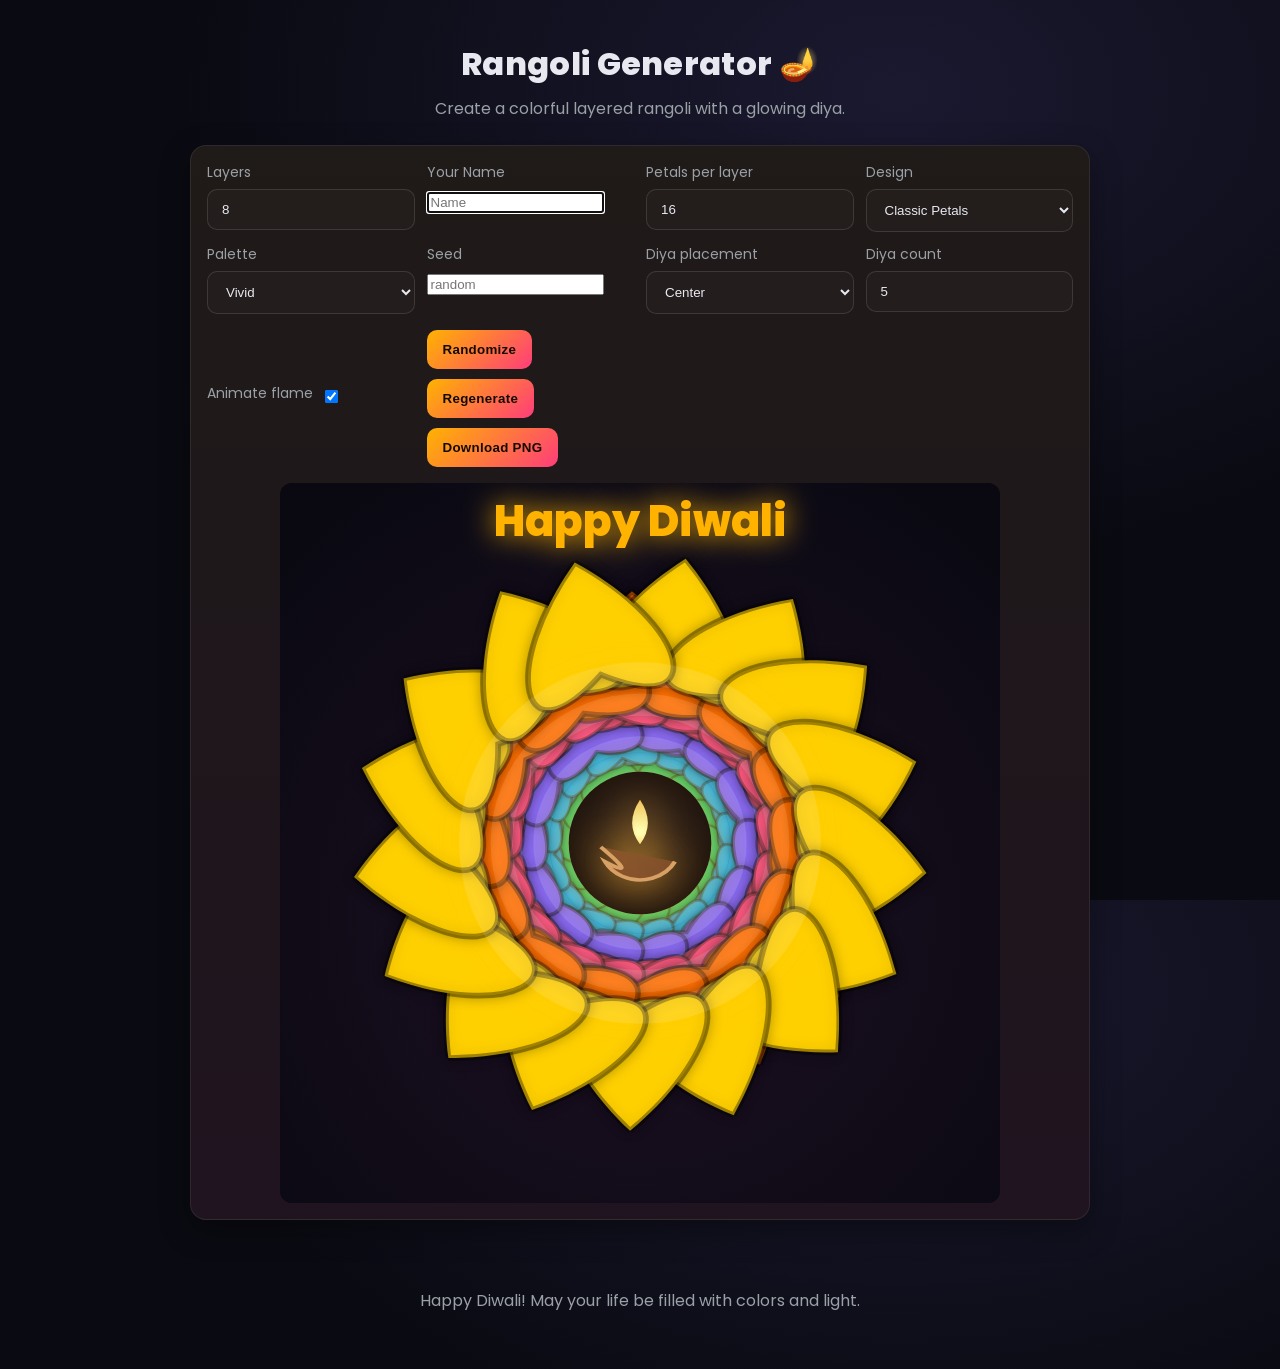
<file: index.html>
<!DOCTYPE html>
<html lang="en">
<head>
  <meta charset="UTF-8" />
  <meta name="viewport" content="width=device-width, initial-scale=1" />
  <title>Rangoli Generator 🪔</title>
  <link rel="preconnect" href="https://fonts.googleapis.com" />
  <link rel="preconnect" href="https://fonts.gstatic.com" crossorigin />
  <link href="https://fonts.googleapis.com/css2?family=Poppins:wght@300;400;600;800&display=swap" rel="stylesheet" />
  <style>
    :root {
      --bg: #0a0a12;
      --card: #11111a;
      --text: #e8e8f0;
      --muted: #9aa0a6;
      --accent: #ffb300;
      --accent-2: #ff3d7a;
    }

    * { box-sizing: border-box; }
    html, body { height: 100%; }
    body {
      margin: 0;
      font-family: 'Poppins', system-ui, -apple-system, Segoe UI, Roboto, Arial, sans-serif;
      color: var(--text);
      background: radial-gradient(1200px 800px at 70% 10%, #1a1930 0%, var(--bg) 60%);
      overflow-x: hidden;
    }

    .app { position: relative; z-index: 1; }

    .header {
      padding: 24px 16px 8px;
      text-align: center;
    }
    .header h1 {
      margin: 16px 0 8px;
      font-weight: 800;
      letter-spacing: 0.3px;
    }
    .header p {
      margin: 0;
      color: var(--muted);
    }

    .card {
      max-width: 900px;
      margin: 16px auto 40px;
      background: linear-gradient(180deg, rgba(255,179,0,0.06), rgba(255,61,122,0.06)) , var(--card);
      border: 1px solid rgba(255,255,255,0.08);
      border-radius: 16px;
      padding: 16px;
      box-shadow: 0 10px 30px rgba(0,0,0,0.35);
    }

    .form {
      display: grid;
      grid-template-columns: repeat(4, minmax(140px, 1fr));
      gap: 12px;
    }

    .field label { display: block; font-size: 14px; color: var(--muted); margin-bottom: 6px; }
    .field input[type="number"],
    .field select {
      width: 100%;
      padding: 12px 14px;
      border-radius: 10px;
      border: 1px solid rgba(255,255,255,0.12);
      background: rgba(255,255,255,0.02);
      color: var(--text);
    }
    .field-inline { display: flex; align-items: center; gap: 8px; }

    .actions { display: flex; gap: 10px; flex-wrap: wrap; margin-top: 4px; }
    .actions button {
      appearance: none;
      border: 0;
      padding: 12px 16px;
      border-radius: 10px;
      background: linear-gradient(135deg, var(--accent), var(--accent-2));
      color: #130b00;
      font-weight: 700;
      letter-spacing: 0.3px;
      cursor: pointer;
    }
    .actions button[disabled] { opacity: 0.6; cursor: not-allowed; }

    .canvas-wrap {
      margin-top: 16px;
      width: 100%;
      max-width: 720px;
      margin-left: auto;
      margin-right: auto;
      overflow: hidden;
      border-radius: 12px;
      background: rgba(0,0,0,0.25);
    }

    #canvas { display: block; width: 100%; height: auto; background: radial-gradient(800px 800px at 50% 60%, #221b2b 0%, #100b14 70%); }

    .footer { text-align: center; color: var(--muted); padding: 12px 16px 40px; }

    @media (max-width: 900px) {
      .form { grid-template-columns: 1fr 1fr; }
    }

    @media (max-width: 480px) {
      .form { grid-template-columns: 1fr; }
      .canvas-wrap { max-width: 420px; }
    }
  </style>
</head>
<body>
  <main class="app">
    <header class="header" role="banner">
      <h1>Rangoli Generator 🪔</h1>
      <p>Create a colorful layered rangoli with a glowing diya.</p>
    </header>

    <section class="card" aria-label="Rangoli Controls">
      <form id="controls" class="form" autocomplete="off">
        <div class="field">
          <label for="layers">Layers</label>
          <input id="layers" type="number" min="3" max="12" value="8" />
        </div>
        <div class="field">
          <label for="nameInput">Your Name</label>
          <input id="nameInput" name="name" type="text" placeholder="Name" required />
        </div>
        <div class="field">
          <label for="petals">Petals per layer</label>
          <input id="petals" type="number" min="6" max="24" value="16" />
        </div>
        <div class="field">
          <label for="design">Design</label>
          <select id="design">
            <option value="classic" selected>Classic Petals</option>
            <option value="starburst">Starburst</option>
            <option value="geometric">Geometric Diamonds</option>
            <option value="lotus">Lotus Bloom</option>
          </select>
        </div>
        <div class="field">
          <label for="palette">Palette</label>
          <select id="palette">
            <option value="vivid" selected>Vivid</option>
            <option value="warm">Warm</option>
            <option value="cool">Cool</option>
            <option value="pastel">Pastel</option>
          </select>
        </div>
        <div class="field">
          <label for="seed">Seed</label>
          <input id="seed" type="text" placeholder="random" />
        </div>
        <div class="field">
          <label for="diyaPlacement">Diya placement</label>
          <select id="diyaPlacement">
            <option value="center" selected>Center</option>
            <option value="ring">Around Ring</option>
            <option value="corners">Corners</option>
            <option value="none">None</option>
          </select>
        </div>
        <div class="field">
          <label for="diyaCount">Diya count</label>
          <input id="diyaCount" type="number" min="1" max="24" value="5" />
        </div>
        <div class="field field-inline">
          <label for="animate">Animate flame</label>
          <input id="animate" type="checkbox" checked />
        </div>
        <div class="actions">
          <button type="button" id="randomizeBtn">Randomize</button>
          <button type="button" id="renderBtn">Regenerate</button>
          <button type="button" id="downloadBtn">Download PNG</button>
        </div>
      </form>

      <div class="canvas-wrap">
        <canvas id="canvas" width="900" height="900" aria-label="Rangoli canvas"></canvas>
      </div>
    </section>

    <footer class="footer" role="contentinfo">
      <p>Happy Diwali! May your life be filled with colors and light.</p>
    </footer>
  </main>

  <script>
    // Rangoli Generator – Canvas drawing with animated diya
    const canvas = document.getElementById('canvas');
    const ctx = canvas.getContext('2d');
    const dpr = Math.max(1, Math.min(2, window.devicePixelRatio || 1));

    // Controls
    const layersInput = document.getElementById('layers');
    const petalsInput = document.getElementById('petals');
    const paletteSelect = document.getElementById('palette');
    const designSelect = document.getElementById('design');
    const seedInput = document.getElementById('seed');
    const diyaPlacementSelect = document.getElementById('diyaPlacement');
    const diyaCountInput = document.getElementById('diyaCount');
    const nameInput = document.getElementById('nameInput');
    const animateCheckbox = document.getElementById('animate');
    const randomizeBtn = document.getElementById('randomizeBtn');
    const renderBtn = document.getElementById('renderBtn');
    const downloadBtn = document.getElementById('downloadBtn');

    // Resize for crispness
    function resizeCanvas() {
      const wrap = canvas.parentElement;
      const size = Math.floor(Math.min(wrap.clientWidth || 900, 900));
      canvas.width = Math.floor(size * dpr);
      canvas.height = Math.floor(size * dpr);
      canvas.style.width = size + 'px';
      canvas.style.height = size + 'px';
      ctx.setTransform(dpr, 0, 0, dpr, 0, 0);
    }
    resizeCanvas();
    window.addEventListener('resize', () => { resizeCanvas(); draw(); });

    // Palettes
    const PALETTES = {
      vivid: ['#ff6b00','#ffd000','#00d084','#00b0ff','#7b61ff','#ff3d7a'],
      warm: ['#ff7b54','#ffb26b','#ffd56b','#939b62','#5d3a00','#e36414'],
      cool: ['#00bcd4','#26c6da','#29b6f6','#7e57c2','#26a69a','#66bb6a'],
      pastel: ['#ffd1dc','#ffe4a7','#c2f0fc','#d0e6a5','#f7b2ad','#c4b7f2']
    };

    // Utilities
    function pick(arr, i) { return arr[i % arr.length]; }
    function seededRandom(seed) {
      // xorshift32
      let x = 0;
      if (typeof seed === 'number') x = seed|0; else {
        const s = String(seed || 'rng');
        for (let i = 0; i < s.length; i++) x = ((x << 5) - x + s.charCodeAt(i)) | 0;
      }
      if (x === 0) x = 123456789;
      return function() { x ^= x << 13; x ^= x >>> 17; x ^= x << 5; return ((x>>>0) / 0xFFFFFFFF); };
    }
    function hsla(h,s,l,a) { return `hsla(${h},${s}%,${l}%,${a})`; }

    // Petal path (rounded tear shape)
    function petalPath(rInner, rOuter, widthFactor) {
      const path = new Path2D();
      const w = (rOuter - rInner) * widthFactor;
      path.moveTo(0, -rOuter);
      path.bezierCurveTo(w, -rOuter * 0.7, w, -rInner * 0.6, 0, -rInner);
      path.bezierCurveTo(-w, -rInner * 0.6, -w, -rOuter * 0.7, 0, -rOuter);
      return path;
    }

    // Draw one ring of petals
    function drawPetalRing(cx, cy, rInner, rOuter, count, color, strokeColor, rng, rotateOffset=0, jitter=0) {
      ctx.save();
      ctx.translate(cx, cy);
      const path = petalPath(rInner, rOuter, 0.85);
      const step = (Math.PI * 2) / count;
      for (let i = 0; i < count; i++) {
        ctx.save();
        const off = (rng ? (rng()-0.5) * jitter : 0);
        ctx.rotate(i * step + rotateOffset + off);
        ctx.fillStyle = color;
        ctx.strokeStyle = strokeColor;
        ctx.lineWidth = Math.max(1, (rOuter - rInner) * 0.05);
        ctx.shadowColor = 'rgba(0,0,0,0.35)';
        ctx.shadowBlur = (rOuter - rInner) * 0.12;
        ctx.fill(path);
        ctx.stroke(path);
        ctx.restore();
      }
      ctx.restore();
    }

    // Center plate and diya
    function drawDiya(cx, cy, baseR, t) {
      // Plate
      const rg = ctx.createRadialGradient(cx, cy, baseR*0.2, cx, cy, baseR*1.05);
      rg.addColorStop(0, '#3b2a1d');
      rg.addColorStop(1, '#20140d');
      ctx.fillStyle = rg;
      ctx.beginPath();
      ctx.arc(cx, cy, baseR, 0, Math.PI * 2);
      ctx.fill();

      // Bowl
      ctx.save();
      ctx.translate(cx, cy + baseR*0.05);
      ctx.scale(1, 0.85);
      ctx.fillStyle = '#7a4a2b';
      ctx.strokeStyle = '#d9a066';
      ctx.lineWidth = baseR * 0.06;
      ctx.beginPath();
      ctx.arc(0, 0, baseR*0.55, Math.PI*0.15, Math.PI*0.85);
      ctx.quadraticCurveTo(0, baseR*0.55, -baseR*0.55, Math.PI*0.15);
      ctx.fill();
      ctx.stroke();
      ctx.restore();

      // Flame
      const flicker = animateCheckbox.checked ? (Math.sin(t*7)+Math.sin(t*5+1.7))*0.02 : 0;
      const fh = baseR * (0.85 + flicker);
      const fw = baseR * 0.22;
      const fx = cx;
      const fy = cy - baseR*0.15;
      const flame = new Path2D();
      flame.moveTo(fx, fy - fh*0.55);
      flame.quadraticCurveTo(fx + fw, fy - fh*0.15, fx, fy + fh*0.2);
      flame.quadraticCurveTo(fx - fw, fy - fh*0.15, fx, fy - fh*0.55);
      const g = ctx.createRadialGradient(fx, fy, 2, fx, fy - fh*0.25, fh);
      g.addColorStop(0, 'rgba(255,255,180,1)');
      g.addColorStop(0.5, 'rgba(255,200,80,0.9)');
      g.addColorStop(1, 'rgba(255,120,0,0.0)');
      ctx.fillStyle = g;
      ctx.shadowColor = 'rgba(255,180,50,0.9)';
      ctx.shadowBlur = baseR * 0.6;
      ctx.fill(flame);
    }

    function drawBackgroundGradient() {
      const W = canvas.width / dpr, H = canvas.height / dpr;
      const bg = ctx.createRadialGradient(W*0.5, H*0.6, Math.min(W,H)*0.1, W*0.5, H*0.6, Math.max(W,H)*0.7);
      bg.addColorStop(0, '#1b0f21');
      bg.addColorStop(1, '#0a0912');
      ctx.fillStyle = bg;
      ctx.fillRect(0, 0, W, H);
    }

    // Main draw
    function draw(timeMs=0) {
      const t = (timeMs||0) / 1000;
      const W = canvas.width / dpr, H = canvas.height / dpr;
      ctx.clearRect(0, 0, W, H);
      drawBackgroundGradient();

      // Heading text at the top
      const username = ((nameInput && nameInput.value) || '').trim();
      const heading = `Happy Diwali ${username || ''}`.trim();
      ctx.save();
      ctx.textAlign = 'center';
      ctx.textBaseline = 'top';
      ctx.font = `800 ${Math.floor(W * 0.06)}px Poppins, sans-serif`;
      ctx.fillStyle = '#ffb300';
      ctx.shadowColor = '#ffb300';
      ctx.shadowBlur = 28;
      ctx.fillText(heading, W/2, Math.max(16, Math.floor(H * 0.03)));
      ctx.restore();

      const L = Math.max(3, Math.min(12, parseInt(layersInput.value || '8', 10)));
      const P = Math.max(6, Math.min(24, parseInt(petalsInput.value || '16', 10)));
      const palette = PALETTES[paletteSelect.value] || PALETTES.vivid;
      const rng = seededRandom(seedInput.value || Math.random());
      const design = (designSelect && designSelect.value) || 'classic';

      const cx = W/2, cy = H/2;
      const maxR = Math.min(W, H) * 0.45;

      // Choose algorithm
      if (design === 'classic') {
        for (let i = 0; i < L; i++) {
          const frac = (i + 1) / (L + 1);
          const rOuter = maxR * frac;
          const rInner = rOuter * (0.58 + (i%2?0.02:-0.02));
          const petals = P + Math.floor((i%2?1:-1) * P * 0.1);
          const base = pick(palette, i);
          const stroke = 'rgba(0,0,0,0.35)';
          const rot = (i%2?0.5:0) * (Math.PI*2/petals);
          drawPetalRing(cx, cy, rInner, rOuter, petals, base, stroke, rng, rot, 0.1);
          // inner rim
          ctx.save();
          ctx.strokeStyle = 'rgba(255,255,255,0.12)';
          ctx.lineWidth = Math.max(1, (rOuter - rInner) * 0.2);
          ctx.beginPath();
          ctx.arc(cx, cy, rInner * 0.98, 0, Math.PI*2);
          ctx.stroke();
          ctx.restore();
        }
      } else if (design === 'starburst') {
        // Spiky triangles outward
        const spikes = P;
        for (let i = 0; i < L; i++) {
          const frac = (i + 1) / (L + 1);
          const r = maxR * frac;
          const inner = r * 0.6;
          ctx.save();
          ctx.translate(cx, cy);
          ctx.rotate(i * 0.12);
          ctx.fillStyle = pick(palette, i);
          ctx.strokeStyle = 'rgba(0,0,0,0.35)';
          ctx.lineWidth = Math.max(1, r*0.04);
          ctx.beginPath();
          for (let k = 0; k < spikes; k++) {
            const a = (k / spikes) * Math.PI*2;
            const r1 = inner * (0.95 + rng()*0.1);
            const r2 = r * (0.95 + rng()*0.1);
            const mid = a + (Math.PI*2/spikes)/2;
            if (k === 0) ctx.moveTo(Math.cos(a)*r1, Math.sin(a)*r1);
            ctx.lineTo(Math.cos(mid)*r2, Math.sin(mid)*r2);
            ctx.lineTo(Math.cos(a + Math.PI*2/spikes)*r1, Math.sin(a + Math.PI*2/spikes)*r1);
          }
          ctx.closePath();
          ctx.fill();
          ctx.stroke();
          ctx.restore();
        }
      } else if (design === 'geometric') {
        // Concentric diamond tiles
        for (let i = 0; i < L; i++) {
          const r = maxR * ((i+1)/(L+1));
          const tiles = P + i*2;
          ctx.save();
          ctx.translate(cx, cy);
          ctx.rotate(i * 0.05);
          for (let k = 0; k < tiles; k++) {
            const a = (k/tiles) * Math.PI*2;
            const sz = r * 0.18;
            const x = Math.cos(a) * r * 0.82;
            const y = Math.sin(a) * r * 0.82;
            ctx.save();
            ctx.translate(x, y);
            ctx.rotate(a + Math.PI/4);
            ctx.fillStyle = pick(palette, i+k);
            ctx.strokeStyle = 'rgba(0,0,0,0.35)';
            ctx.lineWidth = sz * 0.15;
            ctx.beginPath();
            ctx.moveTo(0, -sz);
            ctx.lineTo(sz, 0);
            ctx.lineTo(0, sz);
            ctx.lineTo(-sz, 0);
            ctx.closePath();
            ctx.fill();
            ctx.stroke();
            ctx.restore();
          }
          ctx.restore();
        }
      } else if (design === 'lotus') {
        // Few large overlapping lotus layers
        const lotusLayers = Math.min(L, 6);
        for (let i = 0; i < lotusLayers; i++) {
          const frac = (i + 1) / (lotusLayers + 1);
          const rOuter = maxR * frac * 1.05;
          const rInner = rOuter * 0.35;
          const petals = Math.max(6, Math.floor(P * 0.6));
          const base = pick(palette, i);
          const stroke = 'rgba(0,0,0,0.45)';
          drawPetalRing(cx, cy, rInner, rOuter, petals, base, stroke, rng, 0, 0.05);
        }
      }

      // center mandala rings
      for (let k = 0; k < 3; k++) {
        ctx.beginPath();
        ctx.arc(cx, cy, maxR*(0.08 + k*0.04), 0, Math.PI*2);
        ctx.strokeStyle = 'rgba(255,255,255,0.12)';
        ctx.lineWidth = maxR*0.01;
        ctx.stroke();
      }

      // Diyas
      const placement = (diyaPlacementSelect && diyaPlacementSelect.value) || 'center';
      const count = Math.max(1, Math.min(24, parseInt(diyaCountInput.value || '5', 10)));
      if (placement === 'center') {
        drawDiya(cx, cy, maxR*0.22, t);
      } else if (placement === 'ring') {
        const r = maxR * 0.78;
        for (let i = 0; i < count; i++) {
          const a = (i / count) * Math.PI*2;
          const px = cx + Math.cos(a) * r;
          const py = cy + Math.sin(a) * r;
          ctx.save();
          ctx.translate(px, py);
          ctx.rotate(a + Math.PI/2);
          ctx.translate(-px, -py);
          drawDiya(px, py, maxR*0.12, t);
          ctx.restore();
        }
      } else if (placement === 'corners') {
        const offs = maxR * 0.85;
        const pts = [
          [cx - offs, cy - offs],
          [cx + offs, cy - offs],
          [cx + offs, cy + offs],
          [cx - offs, cy + offs]
        ];
        for (let i = 0; i < Math.min(count, pts.length); i++) {
          const [px, py] = pts[i];
          drawDiya(px, py, maxR*0.12, t);
        }
      }

      if (animateCheckbox.checked) requestAnimationFrame(draw);
    }

    // Actions
    function randomize() {
      layersInput.value = Math.floor(6 + Math.random()*5);
      petalsInput.value = Math.floor(10 + Math.random()*10);
      const keys = Object.keys(PALETTES);
      paletteSelect.value = keys[Math.floor(Math.random()*keys.length)];
      const designs = ['classic','starburst','geometric','lotus'];
      designSelect.value = designs[Math.floor(Math.random()*designs.length)];
      seedInput.value = Math.random().toString(36).slice(2, 10);
      const placements = ['center','ring','corners'];
      diyaPlacementSelect.value = placements[Math.floor(Math.random()*placements.length)];
      diyaCountInput.value = Math.floor(4 + Math.random()*12);
      draw();
    }

    randomizeBtn.addEventListener('click', randomize);
    renderBtn.addEventListener('click', draw);
    downloadBtn.addEventListener('click', () => {
      const link = document.createElement('a');
      link.download = 'rangoli.png';
      link.href = canvas.toDataURL('image/png');
      link.click();
    });

    // initial: wait for name before drawing
    function tryInitialDraw() {
      const v = (nameInput && nameInput.value || '').trim();
      if (!v) return; // wait until user enters name
      draw();
    }

    if (nameInput) {
      nameInput.addEventListener('change', tryInitialDraw);
      nameInput.addEventListener('input', () => {});
    }

    // Also bind Regenerate to force draw even if name empty
    renderBtn.addEventListener('click', () => draw());

    // Prompt the user visibly by focusing name field
    if (nameInput) nameInput.focus();
  </script>
</body>
</html>
</file>
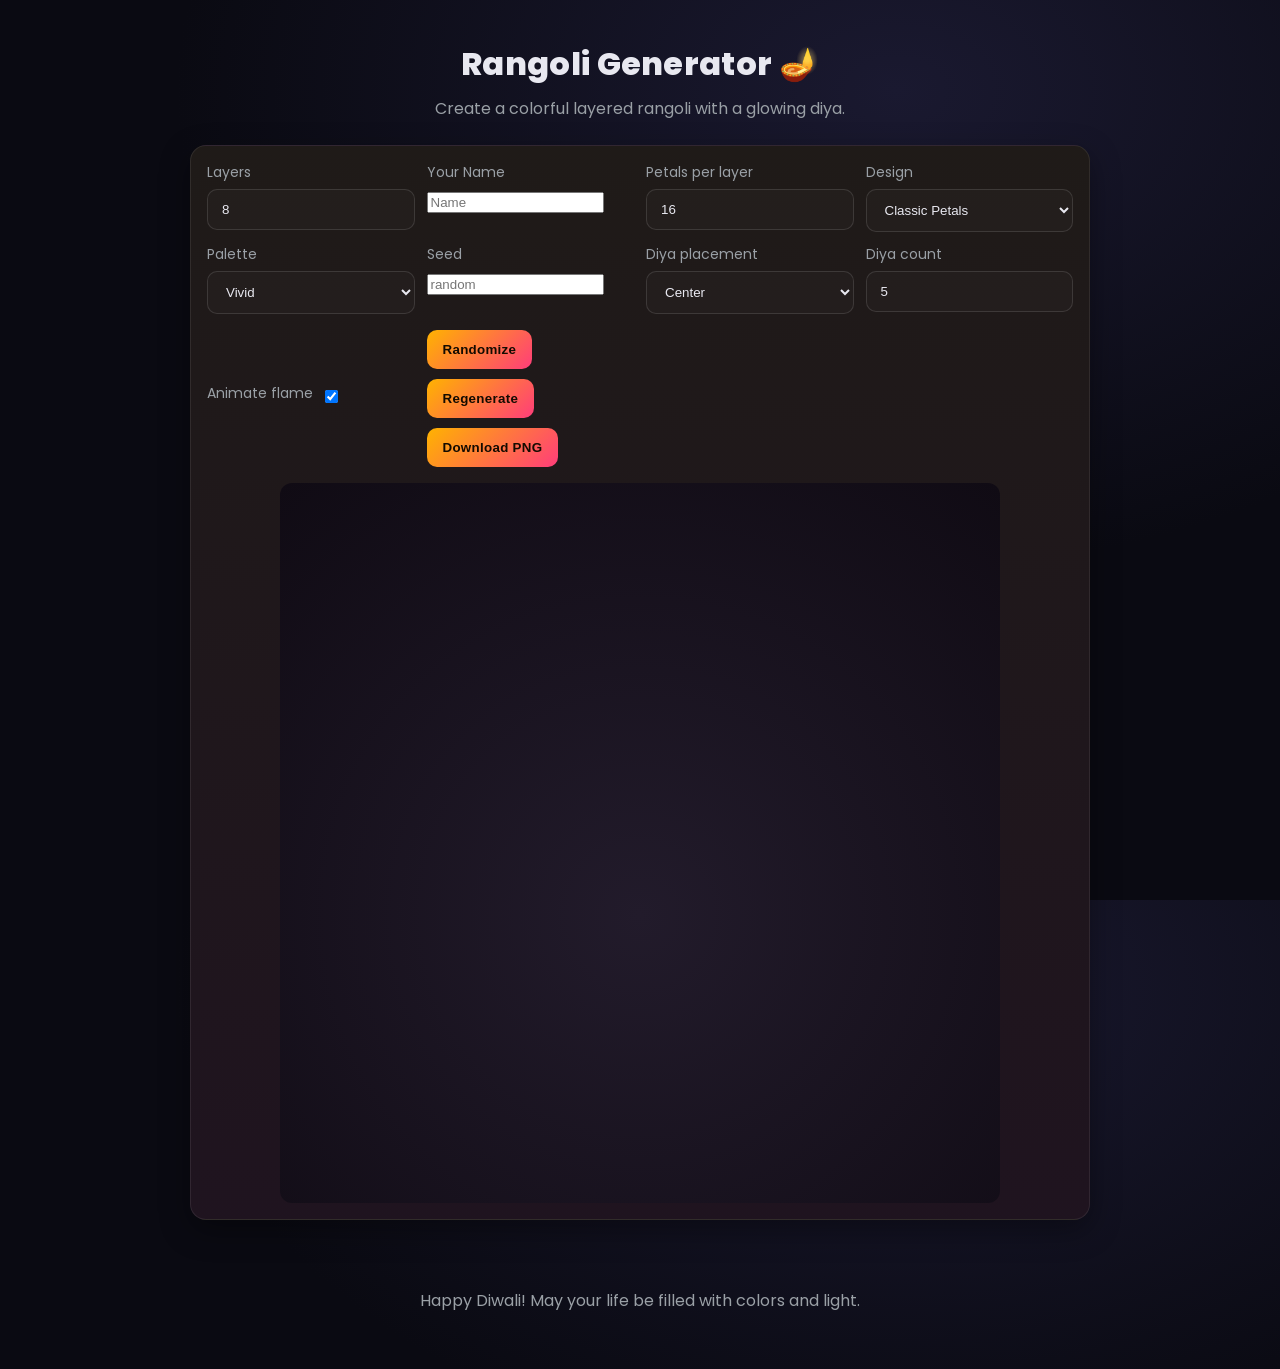
<file: rang.html>
<!DOCTYPE html>
<html lang="en">
<head>
  <meta charset="UTF-8" />
  <meta name="viewport" content="width=device-width, initial-scale=1" />
  <title>Rangoli Generator 🪔</title>
  <link rel="preconnect" href="https://fonts.googleapis.com" />
  <link rel="preconnect" href="https://fonts.gstatic.com" crossorigin />
  <link href="https://fonts.googleapis.com/css2?family=Poppins:wght@300;400;600;800&display=swap" rel="stylesheet" />
  <link rel="stylesheet" href="./styles.css" />
</head>
<body>
  <main class="app">
    <header class="header" role="banner">
      <h1>Rangoli Generator 🪔</h1>
      <p>Create a colorful layered rangoli with a glowing diya.</p>
    </header>

    <section class="card" aria-label="Rangoli Controls">
      <form id="controls" class="form" autocomplete="off">
        <div class="field">
          <label for="layers">Layers</label>
          <input id="layers" type="number" min="3" max="12" value="8" />
        </div>
        <div class="field">
          <label for="nameInput">Your Name</label>
          <input id="nameInput" name="name" type="text" placeholder="Name" required />
        </div>
        <div class="field">
          <label for="petals">Petals per layer</label>
          <input id="petals" type="number" min="6" max="24" value="16" />
        </div>
        <div class="field">
          <label for="design">Design</label>
          <select id="design">
            <option value="classic" selected>Classic Petals</option>
            <option value="starburst">Starburst</option>
            <option value="geometric">Geometric Diamonds</option>
            <option value="lotus">Lotus Bloom</option>
          </select>
        </div>
        <div class="field">
          <label for="palette">Palette</label>
          <select id="palette">
            <option value="vivid" selected>Vivid</option>
            <option value="warm">Warm</option>
            <option value="cool">Cool</option>
            <option value="pastel">Pastel</option>
          </select>
        </div>
        <div class="field">
          <label for="seed">Seed</label>
          <input id="seed" type="text" placeholder="random" />
        </div>
        <div class="field">
          <label for="diyaPlacement">Diya placement</label>
          <select id="diyaPlacement">
            <option value="center" selected>Center</option>
            <option value="ring">Around Ring</option>
            <option value="corners">Corners</option>
            <option value="none">None</option>
          </select>
        </div>
        <div class="field">
          <label for="diyaCount">Diya count</label>
          <input id="diyaCount" type="number" min="1" max="24" value="5" />
        </div>
        <div class="field field-inline">
          <label for="animate">Animate flame</label>
          <input id="animate" type="checkbox" checked />
        </div>
        <div class="actions">
          <button type="button" id="randomizeBtn">Randomize</button>
          <button type="button" id="renderBtn">Regenerate</button>
          <button type="button" id="downloadBtn">Download PNG</button>
        </div>
      </form>

      <div class="canvas-wrap">
        <canvas id="canvas" width="900" height="900" aria-label="Rangoli canvas"></canvas>
      </div>
    </section>

    <footer class="footer" role="contentinfo">
      <p>Happy Diwali! May your life be filled with colors and light.</p>
    </footer>
  </main>

  <script src="./script.js"></script>
</body>
</html>
</file>
<file: styles.css>
:root {
  --bg: #0a0a12;
  --card: #11111a;
  --text: #e8e8f0;
  --muted: #9aa0a6;
  --accent: #ffb300;
  --accent-2: #ff3d7a;
}

* { box-sizing: border-box; }
html, body { height: 100%; }
body {
  margin: 0;
  font-family: 'Poppins', system-ui, -apple-system, Segoe UI, Roboto, Arial, sans-serif;
  color: var(--text);
  background: radial-gradient(1200px 800px at 70% 10%, #1a1930 0%, var(--bg) 60%);
  overflow-x: hidden;
}

.app { position: relative; z-index: 1; }

.header {
  padding: 24px 16px 8px;
  text-align: center;
}
.header h1 {
  margin: 16px 0 8px;
  font-weight: 800;
  letter-spacing: 0.3px;
}
.header p {
  margin: 0;
  color: var(--muted);
}

.card {
  max-width: 900px;
  margin: 16px auto 40px;
  background: linear-gradient(180deg, rgba(255,179,0,0.06), rgba(255,61,122,0.06)) , var(--card);
  border: 1px solid rgba(255,255,255,0.08);
  border-radius: 16px;
  padding: 16px;
  box-shadow: 0 10px 30px rgba(0,0,0,0.35);
}

.form {
  display: grid;
  grid-template-columns: repeat(4, minmax(140px, 1fr));
  gap: 12px;
}

.field label { display: block; font-size: 14px; color: var(--muted); margin-bottom: 6px; }
.field input[type="number"],
.field select {
  width: 100%;
  padding: 12px 14px;
  border-radius: 10px;
  border: 1px solid rgba(255,255,255,0.12);
  background: rgba(255,255,255,0.02);
  color: var(--text);
}
.field-inline { display: flex; align-items: center; gap: 8px; }

.actions { display: flex; gap: 10px; flex-wrap: wrap; margin-top: 4px; }
.actions button {
  appearance: none;
  border: 0;
  padding: 12px 16px;
  border-radius: 10px;
  background: linear-gradient(135deg, var(--accent), var(--accent-2));
  color: #130b00;
  font-weight: 700;
  letter-spacing: 0.3px;
  cursor: pointer;
}
.actions button[disabled] { opacity: 0.6; cursor: not-allowed; }

.canvas-wrap {
  margin-top: 16px;
  width: 100%;
  max-width: 720px;
  margin-left: auto;
  margin-right: auto;
  overflow: hidden;
  border-radius: 12px;
  background: rgba(0,0,0,0.25);
}

#canvas { display: block; width: 100%; height: auto; background: radial-gradient(800px 800px at 50% 60%, #221b2b 0%, #100b14 70%); }

.footer { text-align: center; color: var(--muted); padding: 12px 16px 40px; }

@media (max-width: 900px) {
  .form { grid-template-columns: 1fr 1fr; }
}

@media (max-width: 480px) {
  .form { grid-template-columns: 1fr; }
  .canvas-wrap { max-width: 420px; }
}
</file>
